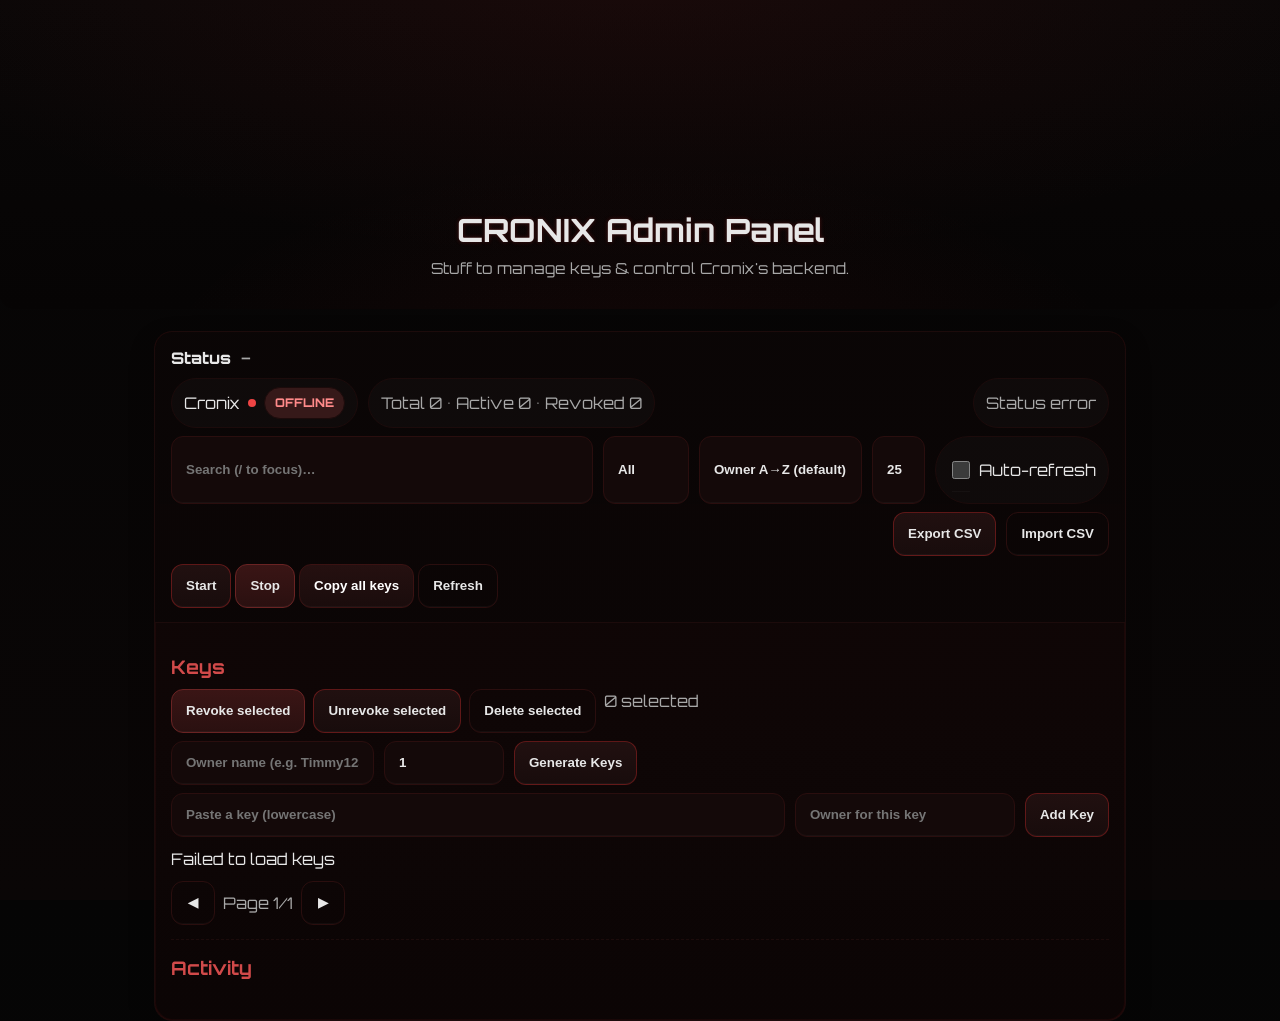
<file: index.html>
<!doctype html>
<html lang="en">
<head>
  <meta charset="utf-8" />
  <meta name="viewport" content="width=device-width, initial-scale=1, viewport-fit=cover" />
  <title>CRONIX Admin Panel</title>
  <style>
    @import url('https://fonts.googleapis.com/css2?family=Orbitron:wght@600;800&display=swap');

    /* ===== Muted dark theme + fix native dropdown/controls ===== */
    :root{
      color-scheme: dark;
      --bg0:#050505; --bg1:#0a0606;
      --panel:#120606;
      --border:#1c0b0b; --border-strong:#2a0e0e;
      --text:#e7e7e7; --muted:#a8a8a8;
      --accent:#e02b2b;
      --accent-deep:#5e0f0f;
      --ok:#16331d; --ok-text:#58d46a;
      --bad:#361919; --bad-text:#ff8a8a;
      --btn:#140909; --btn-hover:#1a0c0c;
      --shadow:0 10px 24px rgba(0,0,0,.25);
      --safe:env(safe-area-inset-bottom,0px);
      --radius:16px;
      --focus:#6a2323;
    }

    *{box-sizing:border-box}
    html,body{height:100%}
    body{
      margin:0; font-family:'Orbitron',system-ui,Segoe UI,Arial;
      color:var(--text);
      background:linear-gradient(180deg,var(--bg0) 0%, var(--bg1) 100%);
      line-height:1.5; overflow-x:hidden;
      -webkit-tap-highlight-color: transparent;
      color-scheme: dark;
    }
    .soft-glow{ text-shadow:0 0 4px rgba(224,43,43,.25); }

    /* ===== HERO ===== */
    header.hero{
      padding:48px 5% 28px;
      background:
        radial-gradient(1200px 450px at 50% -10%, rgba(224,43,43,.08), transparent 65%),
        radial-gradient(700px 300px at 50% 120%, rgba(224,43,43,.06), transparent 70%),
        linear-gradient(180deg,#090707 0%, #060404 100%);
      display:flex; flex-direction:column; align-items:center; text-align:center;
      position:relative; overflow:hidden; border-radius:0 0 var(--radius) var(--radius);
    }
    .logo{
      width:140px;height:140px;
      background:url('https://i.postimg.cc/MHff0dQQ/cronix.webp') no-repeat center/cover;
      border-radius:50%;
      filter:drop-shadow(0 0 10px rgba(224,43,43,.25));
      margin-bottom:12px;
    }
    header.hero h1{font-size:2rem;margin:6px 0 4px}
    header.hero p{color:var(--muted);margin:0;font-size:.95rem}

    /* ===== SHELL ===== */
    .sheet{max-width:1000px;margin:22px auto;padding:0 14px}
    .card{
      background:linear-gradient(180deg, rgba(18,6,6,.9), rgba(12,5,5,.9));
      border:1px solid var(--border);               /* FIX: visible outer border */
      border-radius:calc(var(--radius) + 2px);
      box-shadow:var(--shadow);
      overflow:hidden;
      position:relative;                             /* FIX: keep ::before inside */
    }
    .card::before{                                   /* subtle inner+outer rim */
      content:""; position:absolute; inset:0; border-radius:inherit; pointer-events:none;
      box-shadow:
        0 0 0 1px rgba(224,43,43,.15),
        inset 0 0 0 1px rgba(224,43,43,.06);
    }

    .hdr{
      position:sticky; top:0; z-index:5;
      background:linear-gradient(180deg,rgba(10,6,6,.92),rgba(10,6,6,.86));
      border-bottom:1px solid var(--border);
      padding:14px 16px;
      display:grid; gap:8px;
      backdrop-filter:saturate(1.1) blur(2px);
    }
    .title{display:flex;align-items:center;gap:10px;font-weight:800}
    .sub{color:var(--muted);font-size:12px}
    .row{display:flex;gap:10px;flex-wrap:wrap}
    .pill{
      border:1px solid var(--border);
      padding:8px 12px;border-radius:999px;
      display:inline-flex;align-items:center;gap:8px;
      background:rgba(255,255,255,.02);
    }
    .dot{width:8px;height:8px;border-radius:50%}.ok{background:#22c55e}.bad{background:#ef4444}
    .badge{padding:6px 10px;border-radius:999px;font-weight:800;font-size:12px;border:1px solid var(--border)}
    .b-ok{background:var(--ok);color:var(--ok-text)} .b-bad{background:var(--bad);color:var(--bad-text)}
    .muted{color:var(--muted)}
    .right{margin-left:auto}
    .ta-right{text-align:right}                      /* FIX: for table header/cells */

    .body{padding:16px}
    .section{padding:14px 0;border-bottom:1px dashed var(--border)} .section:last-child{border-bottom:none}
    .stack{display:flex;flex-direction:column;gap:10px}

    /* ===== Controls ===== */
    input,button,select{
      background:var(--btn); border:1px solid var(--border-strong); color:var(--text);
      padding:12px 14px; border-radius:12px; min-height:44px; font-weight:800;
      box-shadow:inset 0 -1px 0 rgba(255,255,255,.03);
      outline:none;
    }
    input:focus, select:focus, button:focus{
      border-color:var(--focus);
      box-shadow:0 0 0 2px rgba(224,43,43,.15) inset; /* FIX: consistent focus ring */
    }

    /* FIX: dark native dropdowns (no white popup in menus) */
    select{
      appearance:none; -webkit-appearance:none; -moz-appearance:none;
      background:var(--btn) !important;
      color:var(--text) !important;
      background-image:none;
      border-color:var(--border-strong);
    }
    option{ background:#0f0a0a !important; color:var(--text) !important; }
    select::-ms-expand{ display:none; }              /* old IE arrow */
    /* Number spinners */
    input[type=number]{-moz-appearance:textfield}
    input[type=number]::-webkit-outer-spin-button,
    input[type=number]::-webkit-inner-spin-button{ -webkit-appearance:none; margin:0 }

    .btn{
      display:inline-block; cursor:pointer; text-decoration:none; text-align:center;
      border-radius:12px; background:linear-gradient(180deg, #251010, #1a0c0c);
      color:#fff; border:1px solid #3a1212; transition:.2s;
    }
    .btn:hover{filter:brightness(1.04)}
    .btn:active{transform:translateY(1px)}
    .btn-ghost{background:transparent;border-color:var(--border-strong)}
    .btn-danger{background:linear-gradient(180deg, #3a1515, #2a1010); border-color:#6a2323}
    .btn-danger:hover{filter:brightness(1.03)}
    .btn-rim{ background:linear-gradient(180deg,#211010,#180c0c); border:1px solid rgba(224,43,43,.35); }

    .dock{
      position:sticky; bottom:0; z-index:6; padding:10px 14px calc(10px + var(--safe));
      background:linear-gradient(180deg,rgba(10,6,6,0),rgba(10,6,6,.9) 28%);
      display:none; gap:8px; backdrop-filter:blur(2px);
      border-top:1px solid var(--border);           /* FIX: clear top edge */
    }
    .dock .btn, .dock .btn-rim, .dock .btn-danger{flex:1; min-height:48px}

    /* ===== Table ===== */
    .scroll-x{overflow:auto}
    .table{width:100%;border-collapse:separate;border-spacing:0;margin-top:10px}
    .table th,.table td{
      padding:10px;
      border-bottom:1px solid var(--border);         /* FIX: consistent row separators */
      vertical-align:middle;
    }
    .table th{ text-align:left;color:var(--muted);font-weight:800 }
    .key-row.rev{background:linear-gradient(0deg, rgba(224,43,43,.06), rgba(224,43,43,.06))}
    .cell-mono{font-family:ui-monospace,SFMono-Regular,Menlo,monospace;word-break:break-all}

    .chips{display:flex;gap:8px;flex-wrap:wrap}
    .chip{padding:6px 10px;border:1px solid var(--border);border-radius:999px;background:#0f0a0a;font-weight:800}
    .pager{display:flex;gap:8px;align-items:center;flex-wrap:wrap;margin-top:10px}
    .pager button{min-width:44px}

    /* ===== Mobile ===== */
    @media (max-width:860px){
      .row.stack-m{flex-direction:column}
      .row.stack-m > *{width:100%}
    }
    @media (max-width:760px){
      header.hero h1{font-size:1.7rem}
      .toolbar{display:none}
      .dock{display:flex}
      .table th:nth-child(2), .table td:nth-child(2){display:none}
    }
  </style>
</head>
<body>
  <header class="hero">
    <div class="logo"></div>
    <h1 class="soft-glow">CRONIX Admin Panel</h1>
    <p>Stuff to manage keys & control Cronix's backend.</p>
  </header>

  <div class="sheet">
    <div class="card" role="region" aria-label="Cronix One-Page Panel">
      <div class="hdr">
        <div class="title">Status <span class="sub" id="lastRefresh">—</span></div>

        <div class="row">
          <span class="pill">
            Cronix <span id="dot-c" class="dot"></span> <span id="c" class="badge b-bad">OFFLINE</span>
          </span>
          <span class="pill"><span id="counts" class="muted">Total 0 • Active 0 • Revoked 0</span></span>
          <span class="pill right"><span id="msg" class="muted">Ready</span></span>
        </div>

        <div class="row stack-m">
          <input id="search" placeholder="Search (/ to focus)…" style="flex:1" />
          <div class="row" style="gap:10px">
            <select id="statusFilter" title="Filter">
              <option value="all">All</option>
              <option value="active">Active</option>
              <option value="revoked">Revoked</option>
            </select>
            <select id="sortSel" title="Sort">
              <option value="owner,key,asc">Owner A→Z (default)</option>
              <option value="key,asc">Key A→Z</option>
              <option value="status,asc">Status A→Z</option>
            </select>
            <select id="pageSize" title="Page size">
              <option>10</option><option selected>25</option><option>50</option><option>100</option>
            </select>
            <label class="pill" style="gap:6px">
              <input id="autoRefresh" type="checkbox" style="width:18px;height:18px"> Auto-refresh
            </label>
          </div>
        </div>

        <div class="row stack-m">
          <div class="chips" id="chips"></div>
          <span class="right" style="display:flex;gap:10px">
            <button id="exportCsv" class="btn-rim">Export CSV</button>
            <input id="importCsv" type="file" accept=".csv" style="display:none">
            <button id="importCsvBtn" class="btn-ghost">Import CSV</button>
          </span>
        </div>

        <div class="row">
          <div class="toolbar" style="gap:10px">
            <button data-act="/start" class="btn-rim">Start</button>
            <button data-act="/stop" class="btn-danger" data-confirm="Stop Cronix?">Stop</button>
            <button id="copyAll" class="btn">Copy all keys</button>
            <button id="refreshBtn" class="btn-ghost">Refresh</button>
          </div>
        </div>
      </div>

      <div class="body">
        <section class="section" aria-label="Keys Manager">
          <h3 style="margin:0 0 8px;color:#d14a4a">Keys</h3>

          <div class="row" style="gap:8px;margin-bottom:8px">
            <button id="bulkRevoke" class="btn-danger">Revoke selected</button>
            <button id="bulkUnrevoke" class="btn-rim">Unrevoke selected</button>
            <button id="bulkDelete" class="btn-ghost">Delete selected</button>
            <span class="muted" id="selCount">0 selected</span>
          </div>

          <div class="row stack-m">
            <input id="owner" placeholder="Owner name (e.g. Timmy123)" />
            <input id="count" type="number" value="1" min="1" max="100" style="width:120px" />
            <button id="btnGen" class="btn-rim">Generate Keys</button>
          </div>
          <div class="row stack-m" style="margin-top:8px">
            <input id="keyval" placeholder="Paste a key (lowercase)" style="flex:1" />
            <input id="newowner" placeholder="Owner for this key" style="width:220px" />
            <button id="btnAdd" class="btn-rim">Add Key</button>
          </div>

          <div id="keys" class="scroll-x" style="margin-top:10px">
            <div style="height:140px;border:1px dashed var(--border);border-radius:12px;display:flex;align-items:center;justify-content:center;color:var(--muted)">Loading…</div>
          </div>

          <div class="pager">
            <button id="prevPage" class="btn-ghost">◀</button>
            <span id="pageInfo" class="muted">Page 1/1</span>
            <button id="nextPage" class="btn-ghost">▶</button>
          </div>
        </section>

        <section class="section">
          <h3 style="margin:0 0 8px;color:#d14a4a">Activity</h3>
          <div id="activity" class="stack muted"></div>
        </section>
      </div>

      <div class="dock">
        <button data-act="/start" class="btn-rim">Start</button>
        <button id="refreshBtn2" class="btn-ghost">Refresh</button>
        <button data-act="/stop" class="btn-danger">Stop</button>
      </div>
    </div>
  </div>

  <!-- Minimal toast -->
  <div id="toast" role="status" aria-live="polite" style="
    position:fixed;left:50%;transform:translateX(-50%);bottom:18px;
    background:#0f0a0a;border:1px solid var(--border);
    padding:10px 14px;border-radius:10px;box-shadow:var(--shadow);
    opacity:0;pointer-events:none;transition:opacity .18s,bottom .18s;z-index:50;color:var(--text)
  "></div>

  <!-- Modal host -->
  <div id="modalRoot" class="modal-backdrop" role="dialog" aria-modal="true" aria-hidden="true" style="display:none;position:fixed;inset:0;background:rgba(0,0,0,.45);backdrop-filter:blur(2px);align-items:center;justify-content:center;z-index:60;"></div>

  <script>
    /* ================== Logic ================== */

    const DEFAULTS={API:"https://a63eb6fa16a9.ngrok.app/",SECRET:"kh1z-ctrl-1_FQ9k6rTA2z3iG4pN7sY0w"};
    const store={ g:k=>localStorage.getItem(k), s:(k,v)=>localStorage.setItem(k,v) };
    const pref={
      get api(){return store.g('cronix_api')||DEFAULTS.API}, set api(v){store.s('cronix_api',v)},
      get secret(){return store.g('cronix_secret')||DEFAULTS.SECRET}, set secret(v){store.s('cronix_secret',v)},
      get sort(){return store.g('cronix_sort')||'owner,key,asc'}, set sort(v){store.s('cronix_sort',v)},
      get size(){return parseInt(store.g('cronix_psize')||'25')}, set size(n){store.s('cronix_psize',String(n))},
      get auto(){return (store.g('cronix_auto')||'0')==='1'}, set auto(b){store.s('cronix_auto',b?'1':'0')},
      get filt(){return store.g('cronix_filt')||'all'}, set filt(v){store.s('cronix_filt',v)},
      get query(){return store.g('cronix_q')||''}, set query(v){store.s('cronix_q',v)}
    };

    const $=id=>document.getElementById(id);
    const els={
      msg:$('msg'), c:$('c'), dotC:$('dot-c'), lastRefresh:$('lastRefresh'),
      toast:$('toast'), keysBox:$('keys'), counts:$('counts'), chips:$('chips'),
      pageInfo:$('pageInfo'), selCount:$('selCount'), activity:$('activity'),
      search:$('search'), statusFilter:$('statusFilter'), sortSel:$('sortSel'),
      pageSize:$('pageSize'), autoRefresh:$('autoRefresh'),
      prevPage:$('prevPage'), nextPage:$('nextPage'),
      refreshBtn:$('refreshBtn'), refreshBtn2:$('refreshBtn2'),
      exportCsv:$('exportCsv'), importCsv:$('importCsv'), importCsvBtn:$('importCsvBtn'),
      btnGen:$('btnGen'), btnAdd:$('btnAdd'),
      owner:$('owner'), count:$('count'), keyval:$('keyval'), newowner:$('newowner'),
      bulkRevoke:$('bulkRevoke'), bulkUnrevoke:$('bulkUnrevoke'), bulkDelete:$('bulkDelete'),
      copyAll:$('copyAll'),
    };

    function toast(text){
      const el=els.toast; el.textContent=text; el.style.opacity='1'; el.style.bottom='22px';
      clearTimeout(el._t); el._t=setTimeout(()=>{el.style.opacity='0'; el.style.bottom='18px';},1800);
    }

    function confirmDialog(msg, sub=''){
      return new Promise((res)=>{
        const root=$('modalRoot');
        root.innerHTML=`
          <div role="document" style="max-width:520px;width:calc(100% - 32px);margin:auto;background:#140b0b;border:1px solid #1c0b0b;border-radius:12px;box-shadow:0 10px 24px rgba(0,0,0,.3);overflow:hidden">
            <header style="padding:12px 14px;border-bottom:1px solid #1c0b0b;font-weight:800">Please confirm</header>
            <div style="padding:12px 14px;color:#d8d8d8">
              <div style="display:flex;flex-direction:column;gap:8px">
                <div>${msg}</div>${sub?`<div style="color:#9a9a9a">${sub}</div>`:''}
              </div>
            </div>
            <footer style="padding:12px 14px;border-top:1px solid #1c0b0b;display:flex;gap:8px;justify-content:flex-end">
              <button id="mCancel" class="btn-ghost">Cancel</button>
              <button id="mOk" class="btn-rim">Confirm</button>
            </footer>
          </div>`;
        root.style.display='flex'; root.setAttribute('aria-hidden','false');
        const end=v=>{root.style.display='none'; root.innerHTML=''; res(v);};
        root.addEventListener('click',e=>{ if(e.target===root) end(false); });
        root.querySelector('#mCancel').onclick=()=>end(false);
        root.querySelector('#mOk').onclick=()=>end(true);
        window.addEventListener('keydown',function esc(ev){ if(ev.key==='Escape'){ window.removeEventListener('keydown',esc); end(false);} });
      });
    }

    const apiBase=()=> (pref.api||'').replace(/\/+$/,'');
    async function apiFetch(path,opts={}){
      const init={method:'GET',headers:{'X-Panel-Secret':pref.secret,'Content-Type':'application/json'},...opts};
      const url=apiBase()+path;
      const r=await fetch(url,init);
      if(!r.ok){ const t=await r.text().catch(()=>String(r.status)); throw new Error(`${r.status} ${t.slice(0,200)}`); }
      const ct=r.headers.get('content-type')||''; return ct.includes('application/json')?r.json():r.text();
    }
    async function doAction(path,body){
      $('msg').textContent='Working…';
      try{
        const res=await apiFetch(path,{method:'POST',body:body?JSON.stringify(body):undefined});
        $('msg').textContent=typeof res==='string'?res:'Done'; toast('Success');
        await refresh(); if(path.startsWith('/keys')) await loadKeys(); return res;
      }catch(e){ $('msg').textContent=`Error: ${e.message}`; toast('Failed'); throw e; }
    }

    let allKeys=[]; let page=1; let selected=new Set();

    function countsStr(arr){
      const total=arr.length;
      const active=arr.filter(k=>!(k.status||'').toLowerCase().includes('revok')).length;
      const revoked=total-active;
      return {total,active,revoked, text:`Total ${total} • Active ${active} • Revoked ${revoked}`};
    }

    function applyFiltersAndSort(){
      const q=(pref.query||'').toLowerCase();
      const filt=pref.filt;
      let arr=allKeys.filter(k=>{
        const text=`${k.key} ${k.owner||''} ${k.status||''}`.toLowerCase();
        if(q && !text.includes(q)) return false;
        const rev=(k.status||'').toLowerCase().includes('revok');
        if(filt==='active'&&rev) return false;
        if(filt==='revoked'&&!rev) return false;
        return true;
      });
      const parts=pref.sort.split(',');
      const keys=parts.filter(p=>p!=='asc'&&p!=='desc');
      const dir=(parts.includes('desc')?'desc':'asc');
      arr.sort((a,b)=>{
        for(const k of keys){
          let va=(a[k]||'').toString().toLowerCase();
          let vb=(b[k]||'').toString().toLowerCase();
          if(va<vb) return dir==='asc'?-1:1;
          if(va>vb) return dir==='asc'?1:-1;
        }
        return 0;
      });
      return arr;
    }

    function render(){
      const arr=applyFiltersAndSort();
      $('counts').textContent=countsStr(arr).text;

      const size=pref.size;
      const totalPages=Math.max(1, Math.ceil(arr.length/size));
      if(page>totalPages) page=totalPages;
      const start=(page-1)*size;
      const rows=arr.slice(start,start+size);

      $('chips').innerHTML='';
      if(pref.query){ const chip=document.createElement('div'); chip.className='chip'; chip.textContent=`Search: "${pref.query}" ✕`; chip.onclick=()=>{pref.query=''; $('search').value=''; render();}; $('chips').appendChild(chip);}
      if(pref.filt!=='all'){ const chip=document.createElement('div'); chip.className='chip'; chip.textContent=`Status: ${pref.filt} ✕`; chip.onclick=()=>{pref.filt='all'; $('statusFilter').value='all'; render();}; $('chips').appendChild(chip);}
      if(pref.sort!=='owner,key,asc'){ const chip=document.createElement('div'); chip.className='chip'; chip.textContent=`Sort: ${pref.sort} ✕`; chip.onclick=()=>{pref.sort='owner,key,asc'; $('sortSel').value='owner,key,asc'; render();}; $('chips').appendChild(chip);}

      const header=`
        <table class="table">
          <thead>
            <tr>
              <th style="width:42px"><input type="checkbox" id="selAll"></th>
              <th>Owner</th>
              <th>Key</th>
              <th>Status</th>
              <th class="ta-right">Actions</th>
            </tr>
          </thead>
          <tbody>
      `;
      const body=rows.map(k=>{
        const rev=(k.status||'').toLowerCase().includes('revok');
        const checked=selected.has(k.key)?'checked':'';
        return `
          <tr class="key-row ${rev?'rev':''}">
            <td><input type="checkbox" class="selRow" data-k="${k.key}" ${checked}></td>
            <td contenteditable="true" data-edit-owner="${k.key}" spellcheck="false">${k.owner||''}</td>
            <td class="cell-mono" data-copy="${k.key}">${k.key}</td>
            <td>${rev?'<span class="badge b-bad">REVOKED</span>':'<span class="badge b-ok">ACTIVE</span>'}</td>
            <td class="ta-right">
              ${rev?`<button class="btn-rim" data-unrevoke="${k.key}">Unrevoke</button>`
                  :`<button class="btn-danger" data-revoke="${k.key}">Revoke</button>`}
              <button class="btn-ghost" data-del="${k.key}">Delete</button>
            </td>
          </tr>`;
      }).join('');
      $('keys').innerHTML = '<div class="scroll-x">' + header + body + '</tbody></table></div>';

      const selAll=$('keys').querySelector('#selAll');
      if(selAll){
        selAll.onclick=(e)=>{
          const check=e.target.checked;
          rows.forEach(k=>{ if(check) selected.add(k.key); else selected.delete(k.key); });
          render();
        };
      }
      $('selCount').textContent = `${selected.size} selected`;

      $('keys').addEventListener('click', rowHandler, {once:true});

      $('pageInfo').textContent=`Page ${page}/${totalPages}`;
      $('prevPage').disabled = page<=1;
      $('nextPage').disabled = page>=totalPages;
    }

    function rowHandler(e){
      const t=e.target;
      const copy=t.closest('[data-copy]');
      const revoke=t.closest('[data-revoke]');
      const unrevoke=t.closest('[data-unrevoke]');
      const del=t.closest('[data-del]');
      const sel=t.closest('.selRow');
      const ed=t.closest('[data-edit-owner]');

      if(copy){ navigator.clipboard.writeText(copy.dataset.copy).then(()=>toast('Key copied')); return; }
      if(sel){ const key=sel.dataset.k; if(sel.checked) selected.add(key); else selected.delete(key); $('selCount').textContent = `${selected.size} selected`; return; }

      if(ed && (e.type==='click' || e.type==='blur')){
        ed.addEventListener('keydown',ev=>{ if(ev.key==='Enter'){ ev.preventDefault(); ed.blur(); } }, {once:true});
        ed.addEventListener('blur', async ()=>{
          const key=ed.dataset.editOwner;
          const owner=ed.textContent.trim();
          try{ await doAction('/keys/owner',{key,owner}); logActivity(`Owner changed → ${owner} (${key.slice(0,6)}…)`);}catch{}
        }, {once:true});
        return;
      }

      if(revoke){
        const key=revoke.dataset.revoke;
        confirmDialog('Revoke this key?','Users will be blocked until unrevoked.').then(async ok=>{
          if(!ok) return;
          try{ await doAction('/keys/revoke',{key}); logActivity(`Revoked ${key.slice(0,6)}…`); toast('Revoked'); }catch{}
        });
        return;
      }
      if(unrevoke){
        const key=unrevoke.dataset.unrevoke;
        doAction('/keys/unrevoke',{key}).then(()=>{ logActivity(`Unrevoked ${key.slice(0,6)}…)`); toast('Unrevoked'); }).catch(()=>{});
        return;
      }
      if(del){
        const key=del.dataset.del;
        confirmDialog('Delete this key?','Permanent removal.').then(async ok=>{
          if(!ok) return;
          try{ await doAction('/keys/delete',{key}); logActivity(`Deleted ${key.slice(0,6)}…`); toast('Deleted'); }catch{}
        });
        return;
      }
    }

    function logActivity(s){
      const time=new Date().toLocaleTimeString();
      const div=document.createElement('div');
      div.textContent=`[${time}] ${s}`;
      $('activity').prepend(div);
      while($('activity').children.length>30) $('activity').lastChild.remove();
    }

    function toCSV(keys){ return 'key,owner,status\n'+keys.map(k=>`${k.key},${k.owner||''},${k.status||''}`).join('\n')+'\n'; }
    function download(name, text){ const a=document.createElement('a'); a.href=URL.createObjectURL(new Blob([text],{type:'text/csv'})); a.download=name; a.click(); URL.revokeObjectURL(a.href); }
    function parseCSV(text){ const lines=text.trim().split(/\r?\n/), out=[]; for(let i=1;i<lines.length;i++){ const [key,owner,status]=lines[i].split(','); if(key) out.push({key:key.trim(), owner:(owner||'').trim(), status:(status||'').trim()}); } return out; }

    async function refresh(){
      try{
        const j=await apiFetch('/status');
        setBadge($('c'),!!j.cronix); setDot($('dot-c'),!!j.cronix);
        $('lastRefresh').textContent='Updated '+new Date().toLocaleTimeString();
        $('msg').textContent='Ready';
      }catch(e){
        setBadge($('c'),false); setDot($('dot-c'),false); $('msg').textContent='Status error';
      }
    }
    function setBadge(el,up){ el.textContent=up?'ONLINE':'OFFLINE'; el.className='badge '+(up?'b-ok':'b-bad'); document.title = `CRONIX — ${up?'ONLINE':'OFFLINE'}`; }
    function setDot(el,up){ el.className='dot '+(up?'ok':'bad'); }

    async function loadKeys(){
      $('keys').innerHTML = `<div class="scroll-x"><div style="height:140px;border:1px dashed var(--border);border-radius:12px;display:flex;align-items:center;justify-content:center;color:var(--muted)">Loading…</div></div>`;
      try{
        const j=await apiFetch('/keys');
        allKeys=j.keys||[];
        render();
      }catch{ $('keys').textContent='Failed to load keys'; }
    }

    async function bulk(type){
      if(selected.size===0){ toast('Select some keys'); return; }
      const keys=[...selected];
      if(type==='revoke'){
        const ok=await confirmDialog(`Revoke ${keys.length} keys?`,'Users will be blocked.'); if(!ok) return;
        await Promise.all(keys.map(key=>doAction('/keys/revoke',{key}).catch(()=>{}))); toast('Revoked selected'); logActivity(`Bulk revoke: ${keys.length}`);
      }else if(type==='unrevoke'){
        await Promise.all(keys.map(key=>doAction('/keys/unrevoke',{key}).catch(()=>{}))); toast('Unrevoked selected'); logActivity(`Bulk unrevoke: ${keys.length}`);
      }else if(type==='delete'){
        const ok=await confirmDialog(`Delete ${keys.length} keys?`,'Permanent removal.'); if(!ok) return;
        await Promise.all(keys.map(key=>doAction('/keys/delete',{key}).catch(()=>{}))); toast('Deleted selected'); logActivity(`Bulk delete: ${keys.length}`);
      }
      selected.clear(); render();
    }

    function savePrefsUI(){
      $('sortSel').value=pref.sort;
      $('pageSize').value=String(pref.size);
      $('statusFilter').value=pref.filt;
      $('search').value=pref.query;
      $('autoRefresh').checked=pref.auto;
    }

    document.addEventListener('click',async e=>{
      const b=e.target.closest('button[data-act]'); if(!b) return;
      const path=b.dataset.act;
      if(b.dataset.confirm){ const ok=await confirmDialog(b.dataset.confirm); if(!ok) return; }
      doAction(path);
    });
    $('refreshBtn').onclick=()=>{refresh(); loadKeys();};
    $('refreshBtn2').onclick=()=>{refresh(); loadKeys();};

    let st=null;
    $('search').addEventListener('input',()=>{ clearTimeout(st); st=setTimeout(()=>{ pref.query=$('search').value.trim(); page=1; render(); }, 120); });
    window.addEventListener('keydown',e=>{ if(e.key==='/' && document.activeElement!==$('search')){ e.preventDefault(); $('search').focus(); } });

    $('statusFilter').onchange=()=>{ pref.filt=$('statusFilter').value; page=1; render(); };
    $('sortSel').onchange=()=>{ pref.sort=$('sortSel').value; page=1; render(); };
    $('pageSize').onchange=()=>{ pref.size=parseInt($('pageSize').value); page=1; render(); };

    $('prevPage').onclick=()=>{ if(page>1){ page--; render(); } };
    $('nextPage').onclick=()=>{ page++; render(); };

    $('btnGen').onclick=async()=>{
      const owner=($('owner').value||'manual').trim();
      const n=Math.max(1,Math.min(100,parseInt($('count').value||'1')));
      const res=await doAction('/keys/generate',{n,owner});
      const keys=(res&&Array.isArray(res.created))?res.created:[];
      if(keys.length){ await loadKeys(); logActivity(`Generated ${keys.length} → ${owner}`); try{ await navigator.clipboard.writeText(keys.join('\n')); toast('Keys copied'); }catch{} }
      else toast('No keys returned');
    };
    $('btnAdd').onclick=async()=>{
      const key=($('keyval').value||'').trim().toLowerCase(); if(!key){ toast('Enter a key'); return; }
      const owner=($('newowner').value||'manual').trim();
      await doAction('/keys/add',{key,owner}); await loadKeys(); logActivity(`Added ${key.slice(0,6)}… → ${owner}`);
    };

    $('bulkRevoke').onclick=()=>bulk('revoke');
    $('bulkUnrevoke').onclick=()=>bulk('unrevoke');
    $('bulkDelete').onclick=()=>bulk('delete');

    $('copyAll').onclick=async()=>{
      const arr=applyFiltersAndSort(); const text=arr.map(k=>k.key).join('\n');
      try{ await navigator.clipboard.writeText(text); toast('All keys copied'); }catch{ toast('Copy failed'); }
    };

    $('exportCsv').onclick=()=>{ const csv=toCSV(applyFiltersAndSort()); download('cronix-keys.csv', csv); };
    $('importCsvBtn').onclick=()=>$('importCsv').click();
    $('importCsv').onchange=async(e)=>{
      const file=e.target.files[0]; if(!file) return;
      const text=await file.text(); const rows=parseCSV(text);
      if(!rows.length){ toast('Empty CSV'); return; }
      const ok=await confirmDialog(`Import ${rows.length} keys?`,'Existing duplicates may fail.');
      if(!ok) return;
      for(const r of rows){ try{ await doAction('/keys/add',{key:r.key.trim(), owner:r.owner||'import'});}catch{} }
      await loadKeys(); logActivity(`Imported ${rows.length} from CSV`);
    };

    let timer=null;
    function setAuto(b){ if(timer){ clearInterval(timer); timer=null; } if(b){ timer=setInterval(()=>{ refresh(); loadKeys(); }, 5000); } }
    $('autoRefresh').onchange=()=>{ pref.auto=$('autoRefresh').checked; setAuto(pref.auto); };

    savePrefsUI(); refresh(); loadKeys(); setAuto(pref.auto);
  </script>
</body>
</html>
</file>
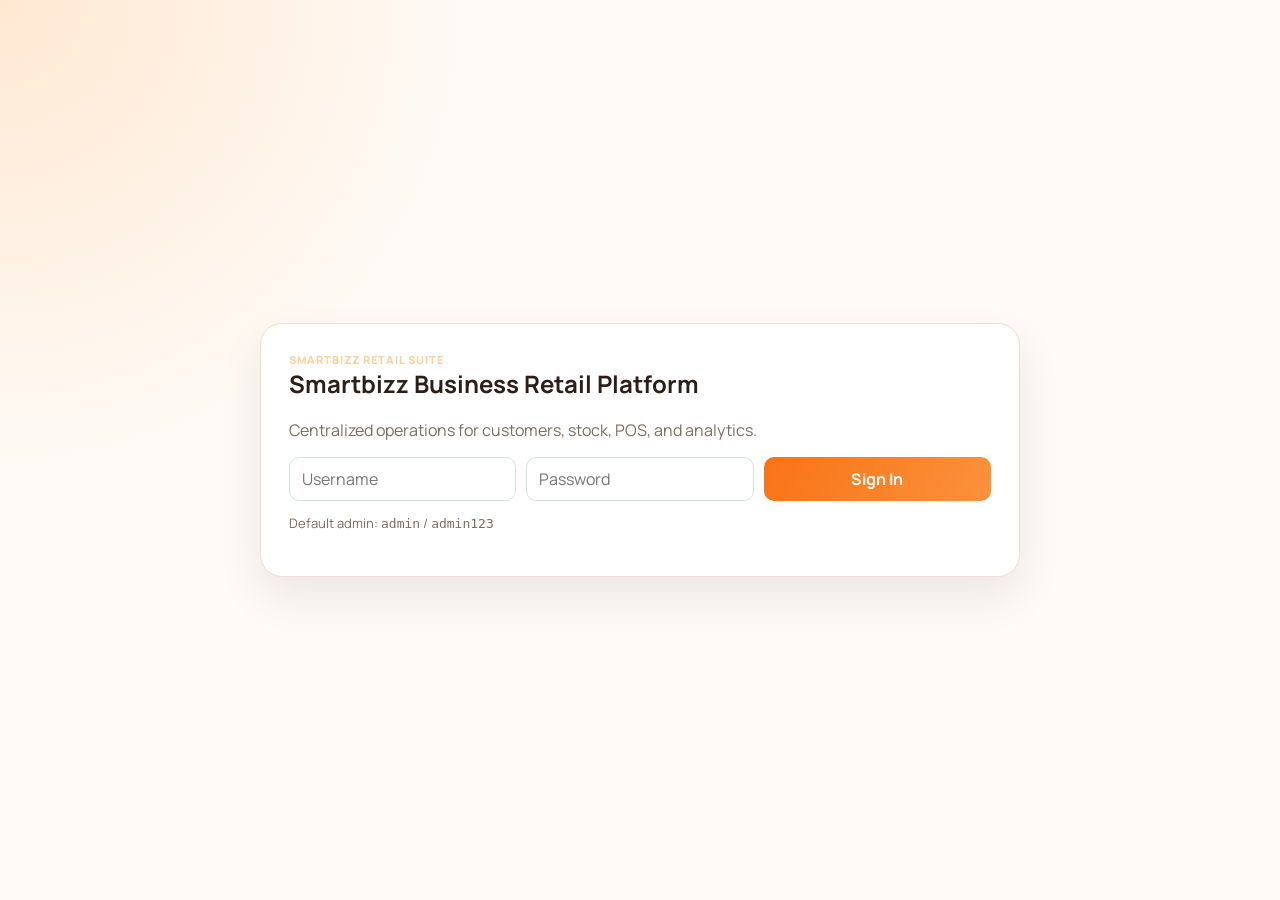
<file: templates/index.html>
<!DOCTYPE html>
<html lang="en">
<head>
  <meta charset="UTF-8" />
  <meta name="viewport" content="width=device-width, initial-scale=1.0" />
  <title>Smartbizz Business Retail Platform</title>
  <link rel="preconnect" href="https://fonts.googleapis.com">
  <link rel="preconnect" href="https://fonts.gstatic.com" crossorigin>
  <link href="https://fonts.googleapis.com/css2?family=Manrope:wght@400;500;700;800&display=swap" rel="stylesheet">
  <link rel="stylesheet" href="/static/styles.css" />
</head>
<body>
  <section id="loginSection" class="login-shell">
    <div class="login-card">
      <p class="eyebrow">Smartbizz Retail Suite</p>
      <h1>Smartbizz Business Retail Platform</h1>
      <p class="subtitle">Centralized operations for customers, stock, POS, and analytics.</p>
      <form id="loginForm" class="grid-form">
        <input type="text" id="username" placeholder="Username" required />
        <input type="password" id="password" placeholder="Password" required />
        <button type="submit">Sign In</button>
      </form>
      <p class="hint">Default admin: <code>admin</code> / <code>admin123</code></p>
      <p id="loginError" class="error"></p>
    </div>
  </section>

  <main id="appSection" class="app-shell hidden">
    <aside class="sidebar">
      <div>
        <p class="eyebrow">Smartbizz</p>
        <h2>Retail Command Center</h2>
      </div>
      <nav class="nav-stack">
        <button data-tab="dashboard" class="active">Dashboard</button>
        <button data-tab="customers">Customers</button>
        <button data-tab="inventory">Inventory</button>
        <button data-tab="sales">POS Sales</button>
        <button data-tab="reports">Reports</button>
        <button data-tab="users">Team Access</button>
      </nav>
      <button id="logoutBtn" class="danger">Logout</button>
    </aside>

    <section class="workspace">
      <header class="workspace-head card">
        <h1>Smartbizz Business Retail Platform</h1>
        <div id="userInfo" class="tag"></div>
      </header>

      <section id="dashboard" class="tab-content card"></section>

      <section id="customers" class="tab-content card hidden">
        <div class="section-head"><h2>Customer Management</h2></div>
        <form id="customerForm" class="grid-form">
          <input type="hidden" id="customerId" />
          <input type="text" id="customerName" placeholder="Customer Name" required />
          <input type="email" id="customerEmail" placeholder="Email" />
          <input type="text" id="customerPhone" placeholder="Phone" />
          <input type="text" id="customerAddress" placeholder="Address" />
          <button type="submit">Save Customer</button>
        </form>
        <input type="text" id="customerSearch" placeholder="Search by name, email, phone" />
        <div id="customersTable"></div>
      </section>

      <section id="inventory" class="tab-content card hidden">
        <div class="section-head"><h2>Inventory Management</h2></div>
        <form id="productForm" class="grid-form">
          <input type="hidden" id="productId" />
          <input type="text" id="productSku" placeholder="SKU" required />
          <input type="text" id="productName" placeholder="Product Name" required />
          <input type="number" id="productPrice" placeholder="Unit Price" step="0.01" min="0" required />
          <input type="number" id="productStock" placeholder="Stock Qty" min="0" required />
          <button type="submit">Save Product</button>
        </form>
        <h3>Low Stock Alerts</h3>
        <div id="lowStockList" class="alert-row"></div>
        <div id="productsTable"></div>
      </section>

      <section id="sales" class="tab-content card hidden">
        <div class="section-head"><h2>POS Sales</h2></div>
        <form id="saleForm" class="grid-form">
          <select id="saleCustomer"></select>
          <select id="saleProduct"></select>
          <input type="number" id="saleQty" min="1" value="1" required />
          <button type="button" id="addSaleItem">Add to Cart</button>
          <button type="submit">Complete Sale</button>
        </form>
        <div id="saleCart"></div>
        <div id="receiptView"></div>
        <div id="salesList"></div>
      </section>

      <section id="reports" class="tab-content card hidden">
        <div class="section-head"><h2>Reports & Analytics</h2></div>
        <div id="reportsView"></div>
      </section>

      <section id="users" class="tab-content card hidden">
        <div class="section-head"><h2>User Authentication & Roles</h2></div>
        <form id="userForm" class="grid-form">
          <input type="text" id="newFullName" placeholder="Full Name" required />
          <input type="text" id="newUsername" placeholder="Username" required />
          <input type="password" id="newPassword" placeholder="Password" required />
          <select id="newRole">
            <option value="staff">Staff</option>
            <option value="admin">Admin</option>
          </select>
          <button type="submit">Create User</button>
        </form>
        <div id="usersList"></div>
      </section>
    </section>
  </main>

  <script src="/static/app.js"></script>
</body>
</html>
</file>
<file: static/styles.css>
:root {
  --bg: #fffaf5;
  --card: #ffffff;
  --text: #2d1f17;
  --muted: #826b5b;
  --line: #efdfd0;
  --brand: #f97316;
  --brand-2: #fb923c;
  --danger: #c62828;
  --ok: #0f9d58;
}

* { box-sizing: border-box; }

body {
  margin: 0;
  font-family: "Manrope", "Segoe UI", sans-serif;
  color: var(--text);
  background: radial-gradient(circle at top left, #ffe8d2 0, #fffaf5 30%, #fffaf5 100%);
}

.hidden { display: none !important; }

.login-shell {
  min-height: 100vh;
  display: grid;
  place-items: center;
  padding: 24px;
}

.login-card {
  width: min(760px, 100%);
  background: var(--card);
  border: 1px solid var(--line);
  border-radius: 22px;
  padding: 28px;
  box-shadow: 0 20px 45px rgba(2, 6, 23, 0.08);
}

.app-shell {
  display: grid;
  grid-template-columns: 260px 1fr;
  min-height: 100vh;
}

.sidebar {
  background: linear-gradient(180deg, #4a2d1f 0%, #2f1d14 100%);
  color: #fef3e9;
  padding: 24px;
  display: flex;
  flex-direction: column;
  gap: 18px;
}

.workspace {
  padding: 22px;
  display: grid;
  gap: 14px;
}

.workspace-head {
  display: flex;
  align-items: center;
  justify-content: space-between;
}

.workspace-head h1 {
  margin: 0;
  font-size: 22px;
}

.eyebrow {
  margin: 0;
  color: #ffcf9c;
  text-transform: uppercase;
  letter-spacing: 0.09em;
  font-size: 11px;
  font-weight: 800;
}

.subtitle { color: var(--muted); margin-top: 0; }

.nav-stack {
  display: grid;
  gap: 8px;
}

.card {
  background: var(--card);
  border: 1px solid var(--line);
  border-radius: 18px;
  padding: 18px;
  box-shadow: 0 10px 24px rgba(84, 45, 20, 0.08);
}

.section-head {
  display: flex;
  justify-content: space-between;
  align-items: center;
}

h1, h2, h3 { margin-top: 0; }

.grid-form {
  display: grid;
  grid-template-columns: repeat(auto-fit, minmax(180px, 1fr));
  gap: 10px;
  margin-bottom: 12px;
}

input, select, button {
  border-radius: 10px;
  border: 1px solid #d5deeb;
  padding: 10px 12px;
  font: inherit;
}

button {
  background: linear-gradient(120deg, var(--brand), var(--brand-2));
  color: white;
  border: none;
  font-weight: 700;
  cursor: pointer;
}

.nav-stack button,
#logoutBtn {
  text-align: left;
  background: #5f3a28;
  border: 1px solid #7a4d35;
}

.nav-stack button.active {
  background: linear-gradient(120deg, #f97316, #fb923c);
}

button.danger { background: #8f2233; }

#logoutBtn { margin-top: auto; }

.table-wrap { overflow: auto; border: 1px solid var(--line); border-radius: 12px; }

table {
  width: 100%;
  border-collapse: collapse;
  background: white;
}

th, td { padding: 10px; border-bottom: 1px solid #eef2f7; text-align: left; }
th { background: #fff5eb; color: #5b3b2a; font-size: 12px; letter-spacing: 0.03em; text-transform: uppercase; }

.kpi-grid {
  display: grid;
  grid-template-columns: repeat(auto-fit, minmax(170px, 1fr));
  gap: 10px;
  margin-bottom: 14px;
}

.kpi {
  border: 1px solid #ffd8b5;
  border-radius: 14px;
  padding: 12px;
  background: linear-gradient(150deg, #fff9f2, #ffeedb);
}

.kpi p { margin: 0; color: var(--muted); font-size: 12px; }
.kpi strong { display: block; margin-top: 6px; font-size: 24px; }

.tag {
  display: inline-flex;
  padding: 4px 10px;
  border-radius: 999px;
  font-size: 12px;
  font-weight: 700;
  background: #ffe8d1;
  color: #8e4d19;
}

.tag.low { background: #ffe8e8; color: #9f2c2c; }
.tag.ok { background: #e8fbf2; color: var(--ok); }

.alert-row {
  display: flex;
  flex-wrap: wrap;
  gap: 8px;
  margin-bottom: 12px;
}

.receipt-card {
  border: 1px solid #ffd8b5;
  border-radius: 14px;
  padding: 12px;
  background: #fff8ef;
}

.chart-grid {
  display: grid;
  grid-template-columns: repeat(auto-fit, minmax(260px, 1fr));
  gap: 12px;
}

.chart-card {
  border: 1px solid var(--line);
  border-radius: 14px;
  padding: 12px;
  background: #fff;
}

.chart-note {
  color: var(--muted);
  font-size: 13px;
}

.error { color: var(--danger); }
.hint { color: var(--muted); font-size: 13px; }

@media (max-width: 960px) {
  .app-shell { grid-template-columns: 1fr; }
  .sidebar { border-radius: 0 0 14px 14px; }
}
</file>
